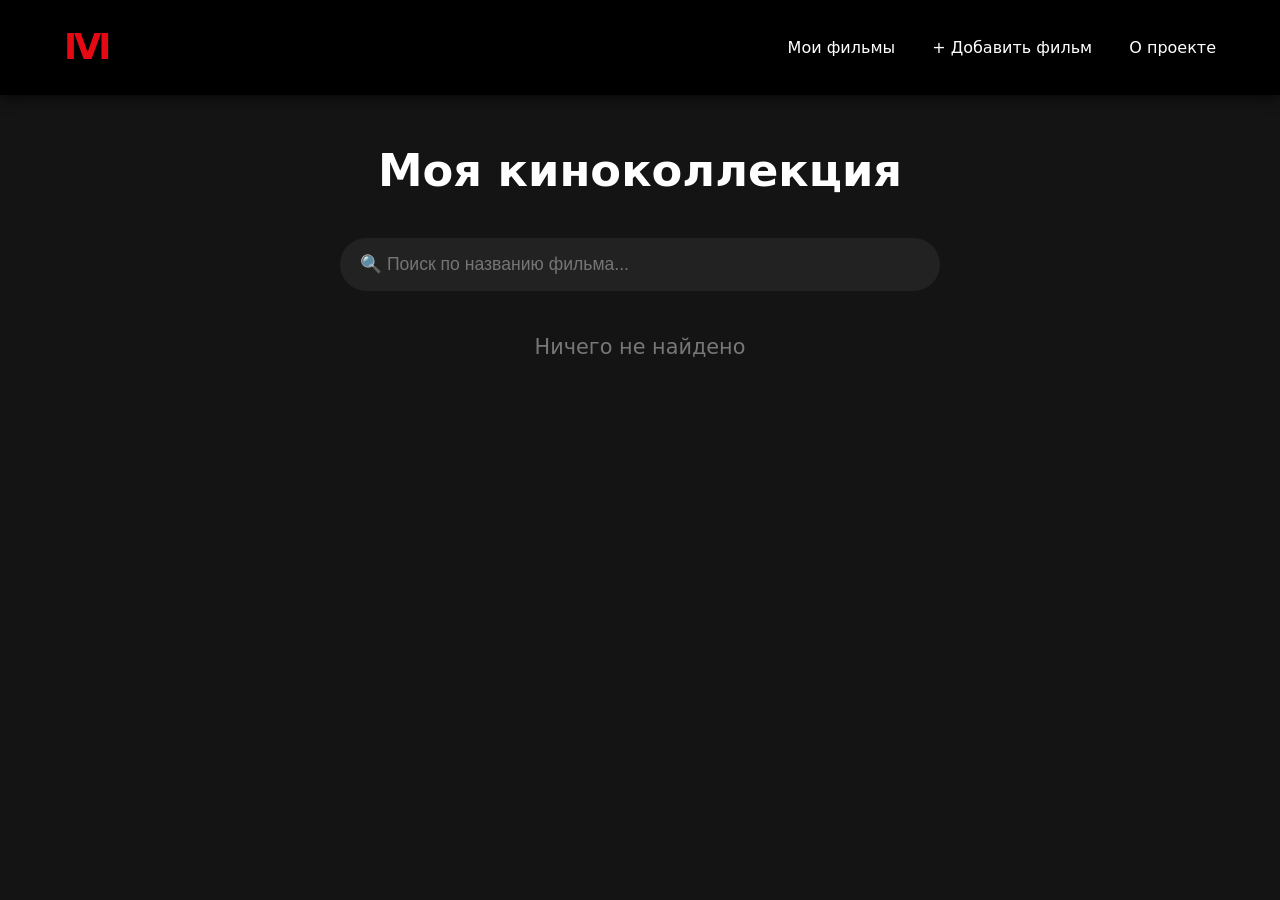
<file: index.html>
<!DOCTYPE html>
<html lang="ru">
<head>
  <meta charset="UTF-8">
  <meta name="viewport" content="width=device-width, initial-scale=1.0">
  <title>Киноколлекция</title>
  <link rel="stylesheet" href="./css/style.css">
</head>
<body>
  <header>
    <div class="logo">IVI</div>
    <nav>
      <a href="index.html">Мои фильмы</a>
      <a href="form.html">+ Добавить фильм</a>
      <a href="about.html">О проекте</a>
    </nav>
  </header>

  <main>
    <h1>Моя киноколлекция</h1>
    <input type="text" id="search" placeholder="🔍 Поиск по названию фильма...">

    <div id="movies-container" class="card-grid"></div>
  </main>

  <script type="module" src="./JS/main.js"></script>
</body>
</html>
</file>
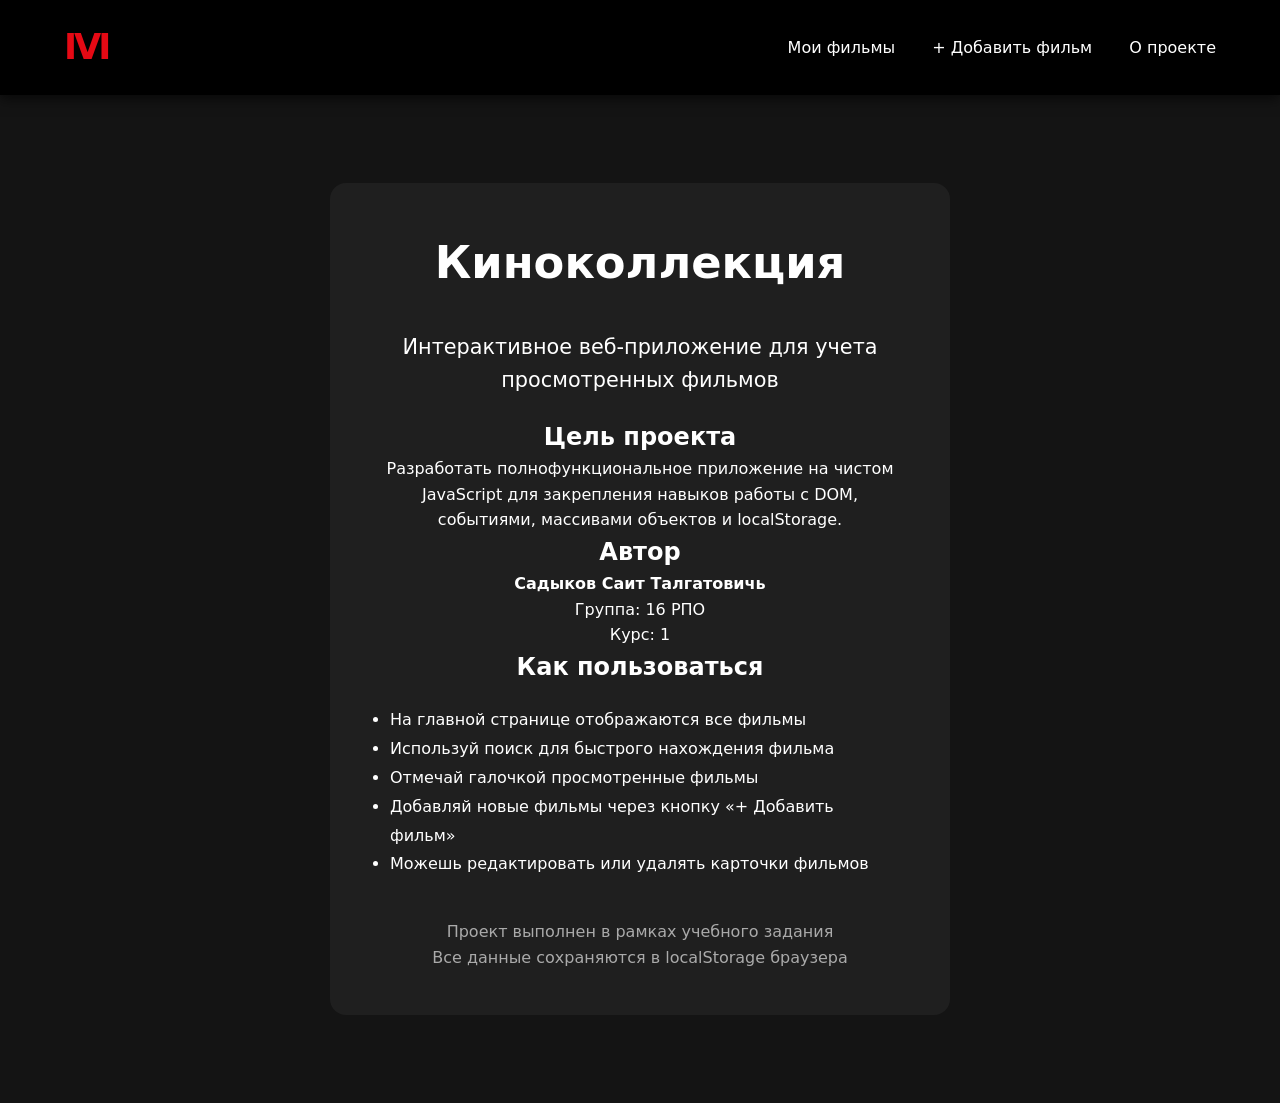
<file: about.html>
<!DOCTYPE html>
<html lang="ru">
<head>
  <meta charset="UTF-8">
  <meta name="viewport" content="width=device-width, initial-scale=1.0">
  <title>О проекте</title>
  <link rel="stylesheet" href="./css/style.css">
</head>
<body>
  <header>
    <div class="logo">IVI</div>
    <nav>
      <a href="index.html">Мои фильмы</a>
      <a href="form.html">+ Добавить фильм</a>
      <a href="about.html">О проекте</a>
    </nav>
  </header>

  <main>
    <div class="form-container" style="text-align: center;">
      <h1>Киноколлекция</h1>
      <p style="font-size: 1.3rem; margin: 20px 0;">Интерактивное веб-приложение для учета просмотренных фильмов</p>
      
      <h2>Цель проекта</h2>
      <p>Разработать полнофункциональное приложение на чистом JavaScript для закрепления навыков работы с DOM, событиями, массивами объектов и localStorage.</p>

      <h2>Автор</h2>
      <p><strong>Садыков Саит Талгатовичь</strong><br>
      Группа: 16 РПО <br>
      Курс: 1</p>

      <h2>Как пользоваться</h2>
      <ul style="text-align: left; max-width: 500px; margin: 20px auto; line-height: 1.8;">
        <li>На главной странице отображаются все фильмы</li>
        <li>Используй поиск для быстрого нахождения фильма</li>
        <li>Отмечай галочкой просмотренные фильмы</li>
        <li>Добавляй новые фильмы через кнопку «+ Добавить фильм»</li>
        <li>Можешь редактировать или удалять карточки фильмов</li>
      </ul>

      <p style="margin-top: 40px; color: var(--text-muted);">
        Проект выполнен в рамках учебного задания<br>
        Все данные сохраняются в localStorage браузера
      </p>
    </div>
  </main>
</body>
</html>
</file>
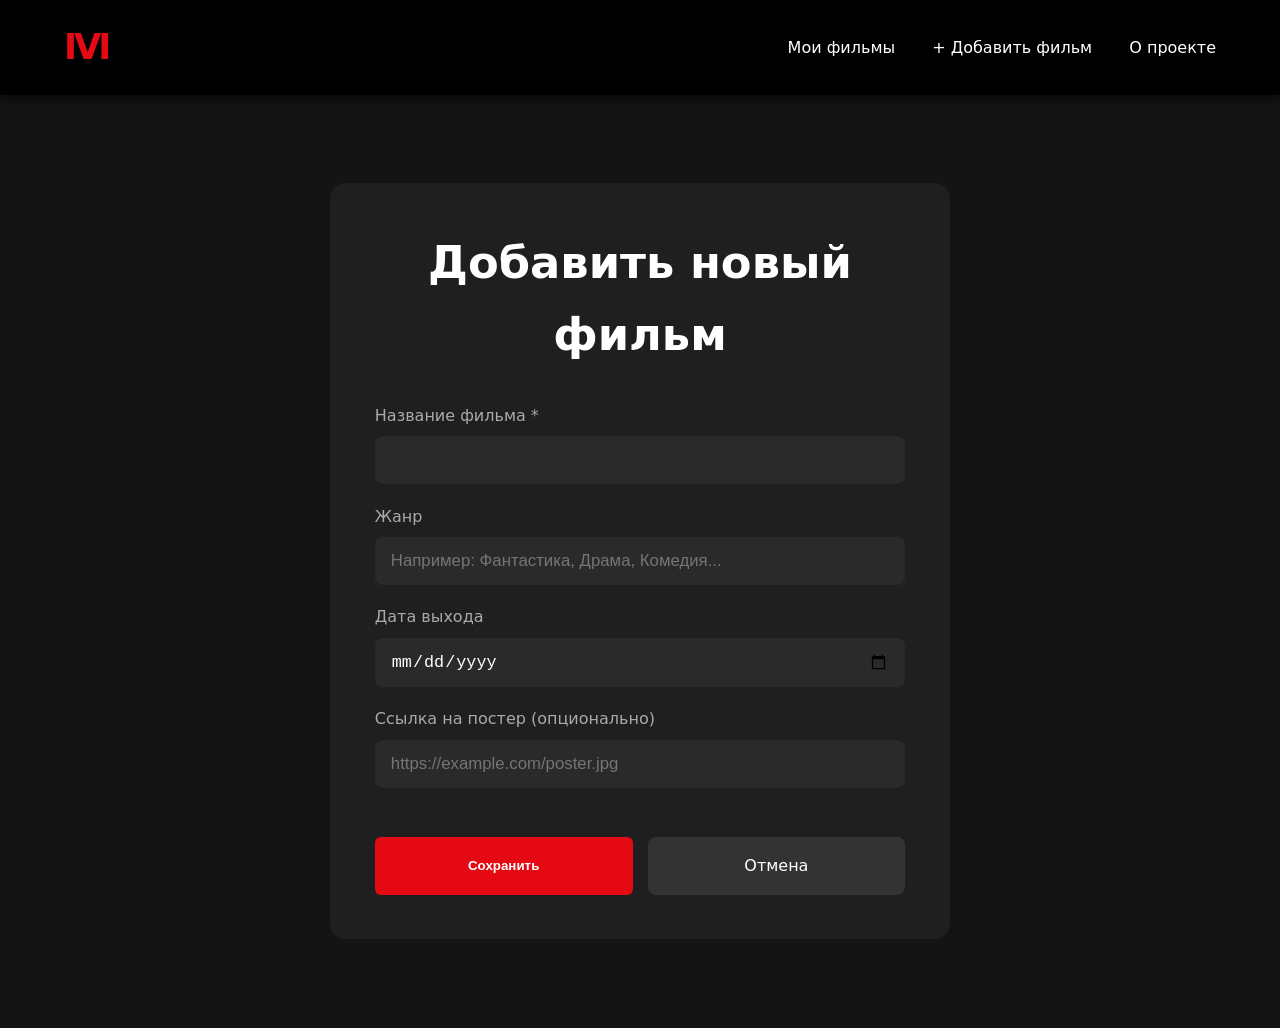
<file: form.html>
<!DOCTYPE html>
<html lang="ru">
<head>
  <meta charset="UTF-8">
  <meta name="viewport" content="width=device-width, initial-scale=1.0">
  <title>Добавить фильм</title>
  <link rel="stylesheet" href="./css/style.css">
</head>
<body>
  <header>
    <div class="logo">IVI</div>
    <nav>
      <a href="index.html">Мои фильмы</a>
      <a href="form.html">+ Добавить фильм</a>
      <a href="about.html">О проекте</a>
    </nav>
  </header>

  <main>
    <div class="form-container">
      <h1 id="page-title">Добавить новый фильм</h1>
      
      <form id="movie-form">
      <label>Название фильма *</label>
<input type="text" id="title" required>

<label>Жанр</label>
<input type="text" id="genre" placeholder="Например: Фантастика, Драма, Комедия..." list="genre-list">

<datalist id="genre-list">
  <option value="Фантастика">
  <option value="Драма">
  <option value="Экшен">
  <option value="Комедия">
  <option value="Триллер">
  <option value="Ужасы">
  <option value="Приключения">
  <option value="Фэнтези">
  <option value="Научная фантастика">
  <option value="Мелодрама">
</datalist>

<label>Дата выхода</label>
<input type="date" id="releaseDate">

<label>Ссылка на постер (опционально)</label>
<input type="url" id="poster" placeholder="https://example.com/poster.jpg">

<div style="margin-top: 30px; display: flex; gap: 15px;">
  <button type="submit" class="btn btn-primary" style="flex: 1; padding: 16px;">Сохранить</button>
  <a href="index.html" style="flex: 1; text-align: center; padding: 16px; background: #333; color: white; text-decoration: none; border-radius: 8px;">Отмена</a>
</div>
      </form>
    </div>
  </main>

  <script type="module" src="JS/form.js"></script>
</body>
</html>
</file>
<file: css/style.css>
:root {
  --primary: #e50914;
  --bg: #141414;
  --card: #1f1f1f;
  --text: #ffffff;
  --text-muted: #aaaaaa;
}

* {
  margin: 0;
  padding: 0;
  box-sizing: border-box;
}

body {
  font-family: 'Segoe UI', system-ui, sans-serif;
  background: var(--bg);
  color: var(--text);
  line-height: 1.6;
}

header {
  background: #000;
  padding: 1.2rem 5%;
  display: flex;
  align-items: center;
  justify-content: space-between;
  position: sticky;
  top: 0;
  z-index: 100;
  box-shadow: 0 4px 12px rgba(0,0,0,0.6);
}

.logo {
  font-size: 2.2rem;
  font-weight: 900;
  color: var(--primary);
  letter-spacing: -3px;
}

nav a {
  color: var(--text);
  text-decoration: none;
  margin-left: 2rem;
  font-weight: 500;
  transition: color 0.3s;
}

nav a:hover {
  color: var(--primary);
}

main {
  padding: 2.5rem 5%;
  max-width: 1400px;
  margin: 0 auto;
}

h1 {
  font-size: 2.8rem;
  margin-bottom: 2rem;
  text-align: center;
}

#search {
  width: 100%;
  max-width: 600px;
  margin: 0 auto 2.5rem;
  display: block;
  padding: 16px 20px;
  background: #222;
  border: none;
  border-radius: 50px;
  color: white;
  font-size: 1.1rem;
}

.card-grid {
  display: grid;
  grid-template-columns: repeat(auto-fill, minmax(260px, 1fr));
  gap: 2rem;
}

.card {
  background: var(--card);
  border-radius: 12px;
  overflow: hidden;
  transition: all 0.3s ease;
}

.card:hover {
  transform: translateY(-10px);
  box-shadow: 0 20px 40px rgba(229, 9, 20, 0.25);
}

.poster {
  height: 360px;
  background: #111;
  display: flex;
  align-items: center;
  justify-content: center;
  font-size: 5rem;
  position: relative;
}

.poster img {
  width: 100%;
  height: 100%;
  object-fit: cover;
}

.card-content {
  padding: 1.25rem;
}

.card-content h3 {
  font-size: 1.35rem;
  margin-bottom: 0.4rem;
}

.genre {
  color: var(--primary);
  font-size: 0.95rem;
  margin-bottom: 1rem;
}

.info {
  display: flex;
  justify-content: space-between;
  align-items: center;
  font-size: 0.95rem;
}

.status {
  display: flex;
  align-items: center;
  gap: 8px;
}

.btn {
  padding: 10px 18px;
  border: none;
  border-radius: 6px;
  font-weight: 600;
  cursor: pointer;
  transition: all 0.3s;
}

.btn-primary {
  background: var(--primary);
  color: white;
}

.btn-primary:hover {
  background: #f40612;
}

.btn-danger {
  background: #333;
  color: #ff6b6b;
}

.btn-danger:hover {
  background: #ff4d4d;
  color: white;
}

.form-container {
  max-width: 620px;
  margin: 3rem auto;
  background: var(--card);
  padding: 2.8rem;
  border-radius: 16px;
}

input, select {
  width: 100%;
  padding: 14px 16px;
  margin-bottom: 1.2rem;
  background: #2a2a2a;
  border: none;
  border-radius: 8px;
  color: white;
  font-size: 1.05rem;
}

label {
  display: block;
  margin-bottom: 8px;
  color: var(--text-muted);
  font-weight: 500;
}

@media (max-width: 768px) {
  nav a { margin: 0 0.8rem; font-size: 0.95rem; }
  .card-grid { grid-template-columns: repeat(auto-fill, minmax(220px, 1fr)); }
}
</file>
